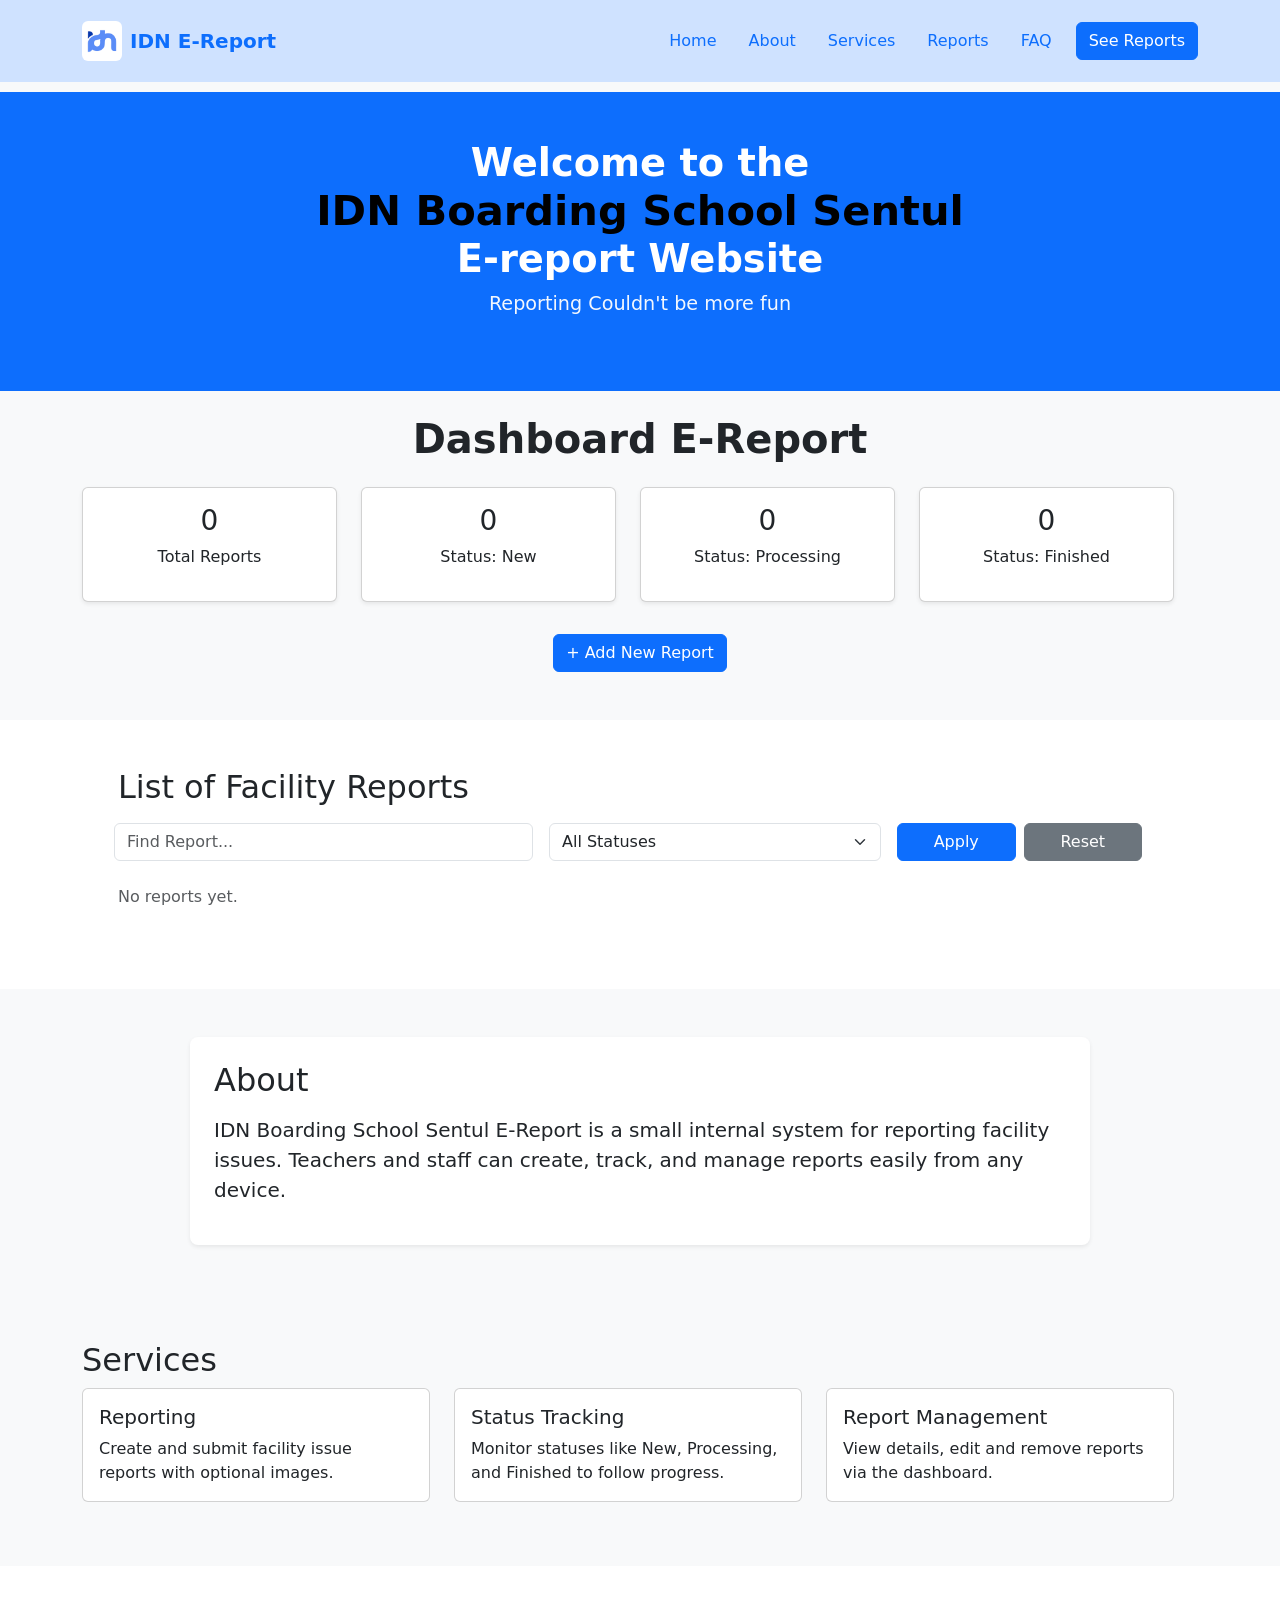
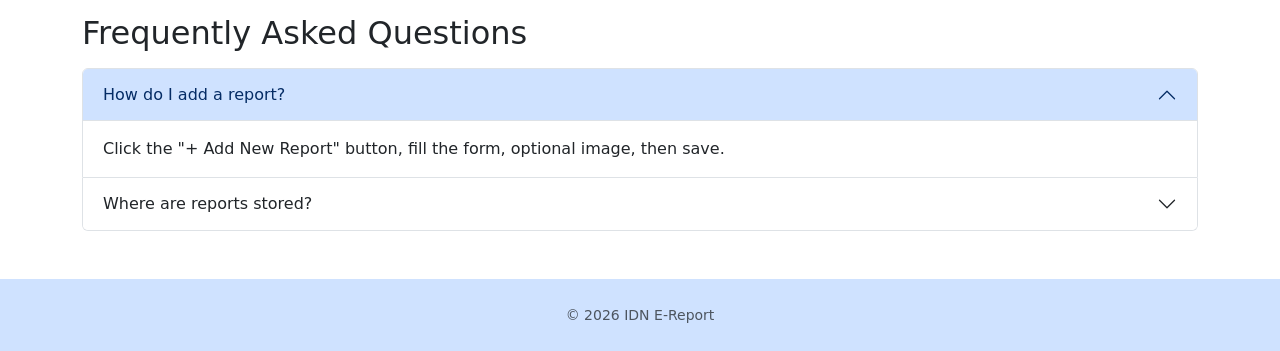
<file: index.html>
<!DOCTYPE html>
<html lang="en">
<head>
  <meta charset="UTF-8" />
  <meta name="viewport" content="width=device-width, initial-scale=1.0"/>
  <title>IDN Boarding School Sentul E-Report</title>

  <!-- Bootstrap (kept as you had) -->
  <link href="https://cdn.jsdelivr.net/npm/bootstrap@5.3.8/dist/css/bootstrap.min.css" rel="stylesheet"
    integrity="sha384-sRIl4kxILFvY47J16cr9ZwB07vP4J8+LH7qKQnuqkuIAvNWLzeN8tE5YBujZqJLB" crossorigin="anonymous">

  <!-- AOS (you used it) -->
  <link href="https://unpkg.com/aos@2.3.1/dist/aos.css" rel="stylesheet">

  <!-- Your stylesheet -->
  <link rel="stylesheet" href="css/style.css">

  <link rel="shortcut icon" href="src/icons/idn.png" type="image/x-icon">
</head>
<body class="bg-light">

  <!-- NAVBAR (links now point to sections for scrolling) -->
  <nav class="navbar navbar-expand-lg bg-primary-subtle py-3 navbar-light fixed-top">
    <div class="container">
      <a href="index.html" class="navbar-brand d-flex align-items-center gap-2">
        <img src="src/icons/idn.png" alt="logo" width="40" class="d-inline-block align-text-top rounded-2">
        <span class="fw-bold text-primary">IDN E-Report</span>
      </a>

      <button class="navbar-toggler" type="button" data-bs-toggle="collapse" data-bs-target="#navbarNav"
        aria-controls="navbarNav" aria-expanded="false" aria-label="Toggle navigation">
        <span class="navbar-toggler-icon"></span>
      </button>

      <div class="collapse navbar-collapse" id="navbarNav">
        <ul class="navbar-nav ms-auto align-items-lg-center gap-3">
          <li class="nav-item"><a class="nav-link text-primary" href="#home">Home</a></li>
          <li class="nav-item"><a class="nav-link text-primary" href="#about">About</a></li>
          <li class="nav-item"><a class="nav-link text-primary" href="#services">Services</a></li>
          <li class="nav-item"><a class="nav-link text-primary" href="#reports">Reports</a></li>
          <li class="nav-item"><a class="nav-link text-primary" href="#faq">FAQ</a></li>
          <li><a href="reports.html" class="btn btn-primary">See Reports</a></li>
        </ul>
      </div>
    </div>
  </nav>

  <!-- MAIN CONTENT-->
  <main style="padding-top: 92px;" id="home">

    <!-- HERO-->
<!-- Hero Section -->
   <section class="py-5 text-center text-white bg-primary">
  <div class="container">
    <div class="heroOne"><h1 class="hero-title">Welcome to the<br><span style="color: rgb(0, 0, 0);">IDN Boarding School Sentul</span><br>E-report Website</h1></div>
    <p class="hero-subtitle mb-4">Reporting Couldn't be more fun</p>
</section>






    <!-- DASHBOARD STATS -->
    <section class="py-4" >
      <div class="container text-center">
        <h1 class="mb-4 fw-bold">Dashboard E-Report</h1>
        <div class="row text-center" id="dashboard-stats">
          <div class="col-6 col-md-3 mb-3">
            <div class="card shadow-sm">
              <div class="card-body">
                <h3 id="totalReports">0</h3>
                <p>Total Reports</p>
              </div>
            </div>
          </div>
          <div class="col-6 col-md-3 mb-3">
            <div class="card shadow-sm">
              <div class="card-body">
                <h3 id="newReports">0</h3>
                <p>Status: New</p>
              </div>
            </div>
          </div>
          <div class="col-6 col-md-3 mb-3">
            <div class="card shadow-sm">
              <div class="card-body">
                <h3 id="processReports">0</h3>
                <p>Status: Processing</p>
              </div>
            </div>
          </div>
          <div class="col-6 col-md-3 mb-3">
            <div class="card shadow-sm">
              <div class="card-body">
                <h3 id="doneReports">0</h3>
                <p>Status: Finished</p>
              </div>
            </div>
          </div>
        </div>
              <div class="container">
        <!-- Centered Add button (replace previous button block) -->
        <div class="add-report-centered">
            <a href="add-report.html" class="btn btn-primary">+ Add New Report</a>
        </div>

        </div>
      </div>
    </section>

 <section id="reports" class="py-5 bg-white">
  <div class="container page-inner">
    <div class="d-flex justify-content-between align-items-center mb-3">
      <h2 class="mb-0">List of Facility Reports</h2>
    </div>

    <div class="row mb-3 reports-filter-row">
      <div class="col-12 col-md-5 mb-2">
        <input type="text" id="searchInput" class="form-control" placeholder="Find Report...">
      </div>
      <div class="col-12 col-md-4 mb-2">
        <select id="filterStatus" class="form-select">
          <option value="">All Statuses</option>
          <option value="New">New</option>
          <option value="Processing">Processing</option>
          <option value="Finished">Finished</option>
        </select>
      </div>
      <div class="col-12 col-md-3 d-flex gap-2 mb-2">
        <button class="btn btn-primary w-100" id="applyFilter">Apply</button>
        <button class="btn btn-secondary w-100" id="clearFilter">Reset</button>
      </div>
    </div>

    <div id="reportList" class="row gy-3"></div>
    <p id="filterStatusInfo" class="text-muted mt-3"></p>
  </div>
</section>


    <!-- ABOUT -->
    <section id="about" class="py-5 bg-light">
  <div class="container">
    <div class="about-box shadow-sm p-4 rounded-3 mx-auto">
      <h2 class="mb-3">About</h2>
      <p class="lead">
        IDN Boarding School Sentul E-Report is a small internal system for reporting
        facility issues. Teachers and staff can create, track, and manage reports easily
        from any device.
      </p>
    </div>
  </div>
</section>

    <!-- SERVICES -->
    <section id="services" class="py-5">
      <div class="container">
        <h2>Services</h2>
        <div class="row">
          <div class="col-md-4 mb-3">
            <div class="card h-100">
              <div class="card-body">
                <h5 class="card-title">Reporting</h5>
                <p class="card-text">Create and submit facility issue reports with optional images.</p>
              </div>
            </div>
          </div>
          <div class="col-md-4 mb-3">
            <div class="card h-100">
              <div class="card-body">
                <h5 class="card-title">Status Tracking</h5>
                <p class="card-text">Monitor statuses like New, Processing, and Finished to follow progress.</p>
              </div>
            </div>
          </div>
          <div class="col-md-4 mb-3">
            <div class="card h-100">
              <div class="card-body">
                <h5 class="card-title">Report Management</h5>
                <p class="card-text">View details, edit and remove reports via the dashboard.</p>
              </div>
            </div>
          </div>
        </div>
      </div>
    </section>

    <!-- FAQ -->
    <section id="faq" class="py-5 bg-white">
      <div class="container">
        <h2>Frequently Asked Questions</h2>
        <div class="accordion mt-3" id="faqAccordion">
          <div class="accordion-item">
            <h2 class="accordion-header" id="faqOne">
              <button class="accordion-button" type="button" data-bs-toggle="collapse" data-bs-target="#collapseOne"
                aria-expanded="true" aria-controls="collapseOne">
                How do I add a report?
              </button>
            </h2>
            <div id="collapseOne" class="accordion-collapse collapse show" aria-labelledby="faqOne" data-bs-parent="#faqAccordion">
              <div class="accordion-body">Click the "+ Add New Report" button, fill the form, optional image, then save.</div>
            </div>
          </div>

          <div class="accordion-item">
            <h2 class="accordion-header" id="faqTwo">
              <button class="accordion-button collapsed" type="button" data-bs-toggle="collapse" data-bs-target="#collapseTwo"
                aria-expanded="false" aria-controls="collapseTwo">
                Where are reports stored?
              </button>
            </h2>
            <div id="collapseTwo" class="accordion-collapse collapse" aria-labelledby="faqTwo" data-bs-parent="#faqAccordion">
              <div class="accordion-body">Reports are stored in the browser's localStorage for this demo app.</div>
            </div>
          </div>

          <!-- add more faqs as needed -->
        </div>
      </div>
    </section>

    <!-- Footer -->
    <footer class="py-4 bg-primary-subtle text-center">
      <div class="container">
        <small class="text-muted">&copy; <span id="year"></span> IDN E-Report</small>
      </div>
    </footer>

  </main>

  <!-- SCRIPTS -->
  <script>
    // Smooth scrolling for internal navigation
    document.querySelectorAll('a[href^="#"]').forEach(anchor => {
      anchor.addEventListener('click', function (e) {
        // preserve default for external or empty hrefs
        const href = this.getAttribute('href');
        if (!href || href === '#') return;
        e.preventDefault();
        const target = document.querySelector(href);
        if (target) target.scrollIntoView({ behavior: 'smooth', block: 'start' });
      });
    });

    // small: update footer year
    document.getElementById('year').textContent = new Date().getFullYear();
  </script>

  <!-- Your scripts (updated main.js) -->
  <script src="js/main.js"></script>

  <!-- student form script (for add-report page) -->
  <script src="js/students.js"></script>

  <script>
    // Dashboard update function — fixed variable names
    function updateDashboard() {
      const reports = JSON.parse(localStorage.getItem('reports')) || [];
      const total = reports.length;
      const New = reports.filter(r => r.status === "New").length;
      const processing = reports.filter(r => r.status === "Processing" || r.status === "Processed").length;
      const finished = reports.filter(r => r.status === "Finished").length;

      document.getElementById('totalReports').innerText = total;
      document.getElementById('newReports').innerText = New;
      document.getElementById('processReports').innerText = processing;
      document.getElementById('doneReports').innerText = finished;
    }

    updateDashboard();

    // Initialize AOS if present
    if (window.AOS) AOS.init();
  </script>

  <script src="https://unpkg.com/aos@2.3.1/dist/aos.js"></script>
  <script src="https://cdn.jsdelivr.net/npm/bootstrap@5.3.8/dist/js/bootstrap.bundle.min.js"
    integrity="sha384-FKyoEForCGlyvwx9Hj09JcYn3nv7wiPVlz7YYwJrWVcXK/BmnVDxM+D2scQbITxI" crossorigin="anonymous"></script>
</body>
</html>
</file>
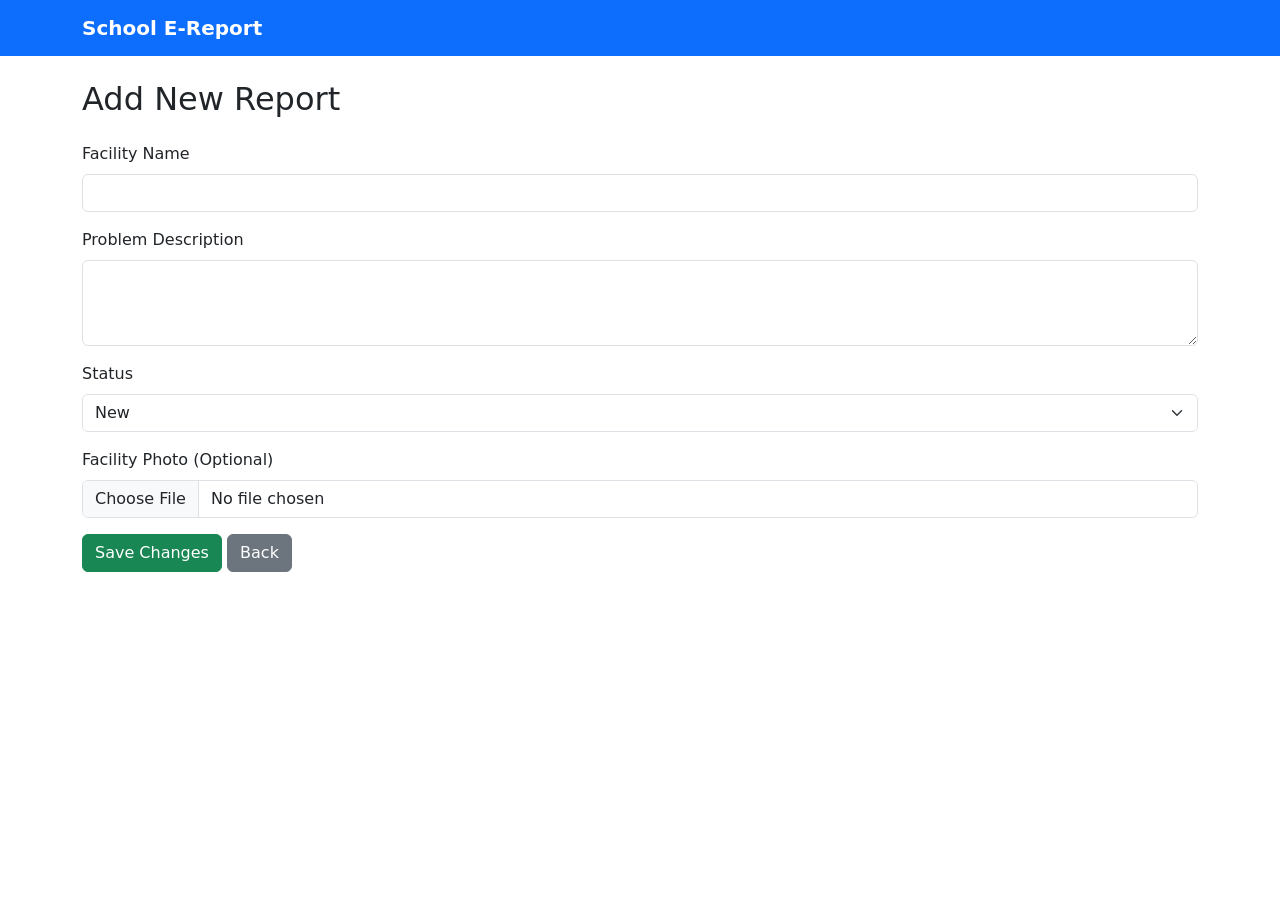
<file: add-report.html>
<!DOCTYPE html>
<html lang="id">
<head>
  <meta charset="UTF-8" />
  <meta name="viewport" content="width=device-width, initial-scale=1.0" />
  <title>Add Report | School E-Report</title>
  <link href="https://cdn.jsdelivr.net/npm/bootstrap@5.3.2/dist/css/bootstrap.min.css" rel="stylesheet">
</head>
<body>
  <nav class="navbar navbar-expand-lg navbar-dark bg-primary">
    <div class="container">
      <a class="navbar-brand fw-bold" href="index.html">School E-Report</a>
    </div>
  </nav>


  <main class="container py-4">
    <h2 class="mb-4">Add New Report</h2>


    <form id="report-form">
      <div class="mb-3">
        <label class="form-label">Facility Name</label>
        <input type="text" class="form-control" id="facilityName" required>
      </div>


      <div class="mb-3">
        <label class="form-label">Problem Description</label>
        <textarea class="form-control" id="description" rows="3" required></textarea>
      </div>


      <div class="mb-3">
        <label class="form-label">Status</label>
        <select id="status" class="form-select" required>
          <option value="New">New</option>
          <option value="Processing">Processing</option>
          <option value="Finished">Finished</option>
        </select>
      </div>
      <!-- 📸 Input Upload Gambar -->
      <div class="mb-3">
        <label class="form-label">Facility Photo (Optional)</label>
        <input type="file" class="form-control" id="imageInput" accept="image/*">
      </div>


      <button href="reports.html" type="submit" class="btn btn-success">Save Changes</button>
      <a href="reports.html" class="btn btn-secondary">Back</a>
    </form>
  </main>

  <script src="js/students.js"></script>

</body>
</html>
</file>
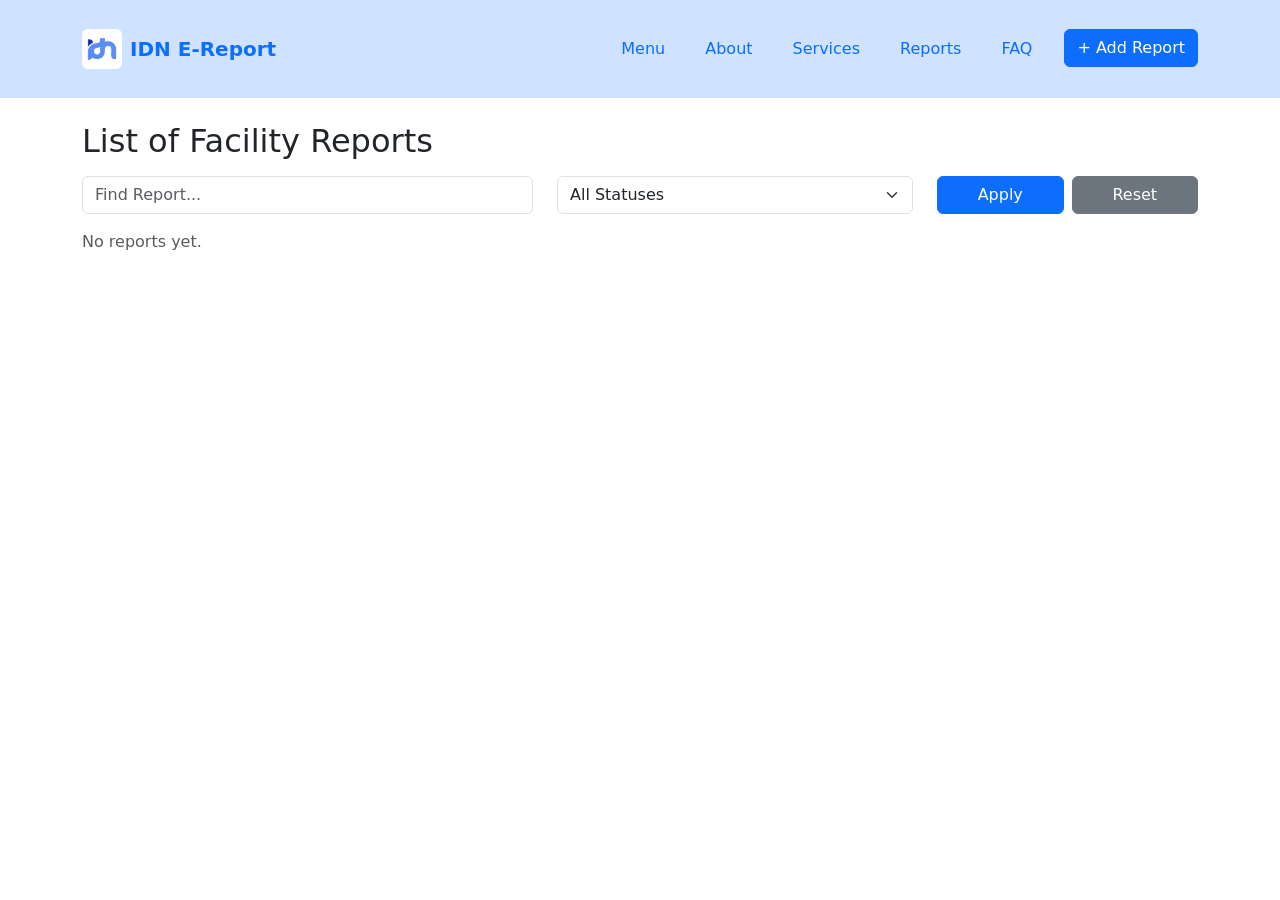
<file: edit-report.html>
<!DOCTYPE html>
<html lang="id">
<head>
  <meta charset="UTF-8" />
  <meta name="viewport" content="width=device-width, initial-scale=1.0" />
  <title>Edit Report | School E-Report</title>
  <link href="https://cdn.jsdelivr.net/npm/bootstrap@5.3.2/dist/css/bootstrap.min.css" rel="stylesheet">
</head>
<body>
  <nav class="navbar navbar-expand-lg navbar-dark bg-primary">
    <div class="container">
      <a class="navbar-brand fw-bold" href="index.html">E-Report Sekolah</a>
    </div>
  </nav>


  <main class="container py-4">
    <h2 class="mb-4">Edit Report</h2>


    <form id="edit-form">
      <div class="mb-3">
        <label class="form-label">Facility Name</label>
        <input type="text" class="form-control" id="facilityName" required>
      </div>


      <div class="mb-3">
        <label class="form-label">Problem Description</label>
        <textarea class="form-control" id="description" rows="3" required></textarea>
      </div>


      <div class="mb-3">
        <label class="form-label">Status</label>
        <select id="status" class="form-select" required>
          <option value="New">New</option>
          <option value="Processed">Processed</option>
          <option value="Finished">Finished</option>
        </select>
      </div>


      <button href="reports.html" type="submit" class="btn btn-success">Save Changes</button>
      <a href="reports.html" class="btn btn-secondary">Cancel</a>
    </form>
  </main>

  <script >    
    const params = new URLSearchParams(window.location.search);
    const id = parseInt(params.get('id'));


    const reports = JSON.parse(localStorage.getItem('reports')) || [];
    const report = reports.find(r => r.id === id);


    if (!report) {
      alert('No reports found!');
      window.location.href = 'reports.html';
    }


    // Tampilkan data lama ke form
    document.getElementById('facilityName').value = report.name;
    document.getElementById('description').value = report.description;
    document.getElementById('status').value = report.status;


    document.getElementById('edit-form').addEventListener('submit', function(e) {
      e.preventDefault();


      report.name = document.getElementById('facilityName').value;
      report.description = document.getElementById('description').value;
      report.status = document.getElementById('status').value;


      localStorage.setItem('reports', JSON.stringify(reports));
      alert('Changes successfully saved!');
      window.location.href = 'report-detail.html?id=' + report.id;
    });
    </script>
</body>
</html>
</file>
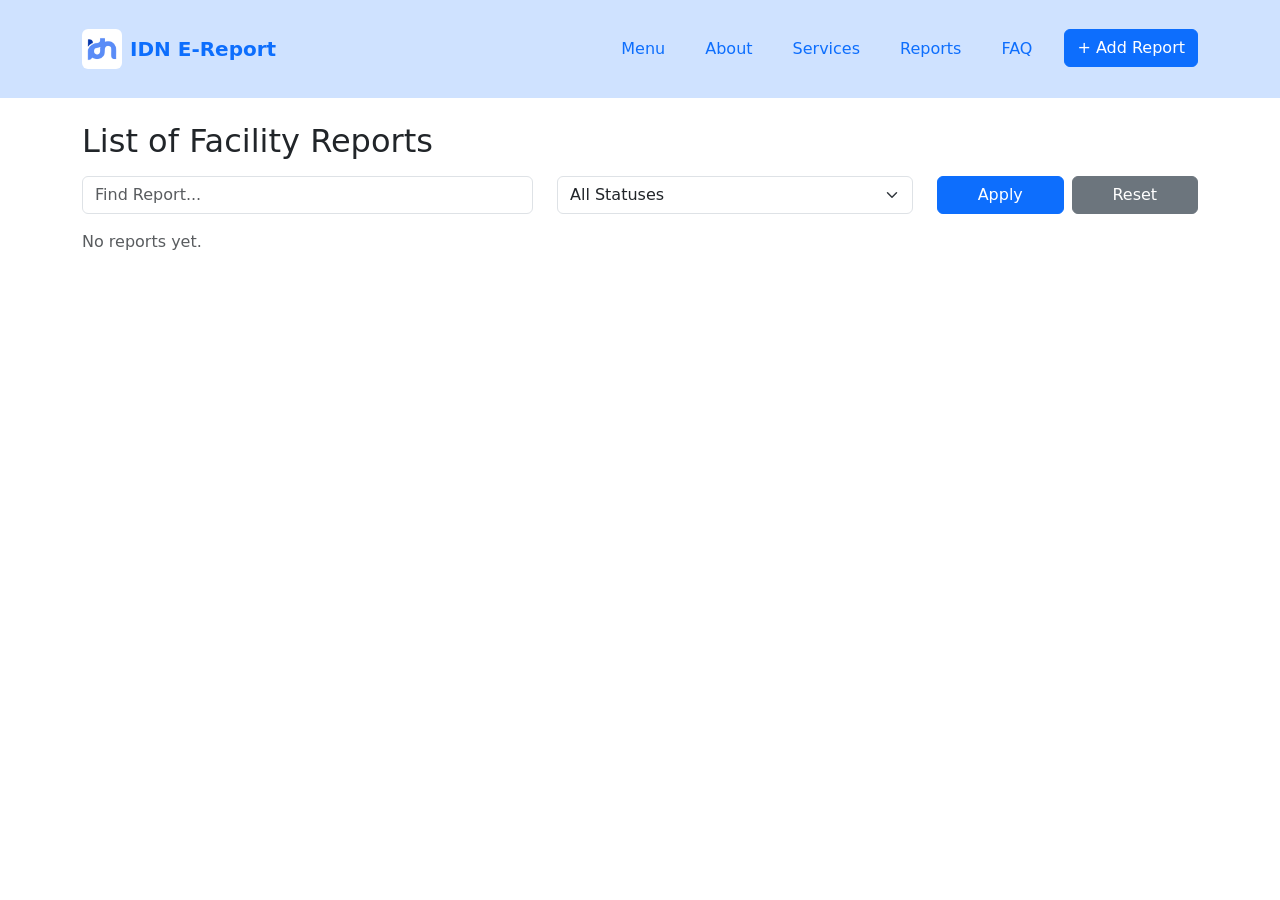
<file: reports.html>
<!DOCTYPE html>
<html lang="en">
<head>
    <meta charset="UTF-8">
    <meta name="viewport" content="width=device-width, initial-scale=1.0">
    <title>Report</title>
    <link href="https://cdn.jsdelivr.net/npm/bootstrap@5.3.8/dist/css/bootstrap.min.css" rel="stylesheet" integrity="sha384-sRIl4kxILFvY47J16cr9ZwB07vP4J8+LH7qKQnuqkuIAvNWLzeN8tE5YBujZqJLB" crossorigin="anonymous">
</head>
<body>
    <!-- Navbar -->
     <nav class="navbar navbar-expand-lg bg-primary-subtle py-4 navbar-light">
      <div class="container">
        <!-- Logo Navbar -->
        <a href="index.html" class="navbar-brand d-flex align-items-center gap-2">
          <img src="src/icons/idn.png" alt="logo" width="40" class="d-inline-block align-text-top rounded-2">
          <span class="fw-bold text-primary">IDN E-Report</span>
        </a>
        <!-- Button Toggler -->
          <button class="navbar-toggler" type="button" data-bs-toggle="collapse" data-bs-target="#navbarNav" aria-controls="navbarNav" aria-expanded="false" aria-label="Toggle navigation">
            <span class="navbar-toggler-icon"></span>
          </button>
        <!-- Link Navbar -->
         <div class="collapse navbar-collapse" id="navbarNav">
           <ul class="navbar-nav ms-auto gap-4 pt-4 pt-lg-0">
            <li class="nav-item">
              <a href="index.html" class="nav-link text-primary">Menu</a>  
            </li>
            <li class="nav-item">
              <a href="#" class="nav-link text-primary">About</a>  
            </li>
            <li class="nav-item">
              <a href="#" class="nav-link text-primary">Services</a>  
            </li>
            <li class="nav-item">
              <a href="#" class="nav-link text-primary">Reports</a>  
            </li>
            <li class="nav-item">
              <a href="#" class="nav-link text-primary">FAQ</a>  
            </li>
            <li>
              <a href="add-report.html" class="btn btn-primary">+ Add Report</a>
            </li>
           </ul>
         </div>
      </div>
     </nav>

    <main class="container my-4">
    <h2 class="mb-3">List of Facility Reports</h2>
    <div class="row mb-3">
  <div class="col-md-5">
    <input type="text" id="searchInput" class="form-control" placeholder="Find Report...">
  </div>
  <div class="col-md-4">
    <select id="filterStatus" class="form-select">
      <option value="">All Statuses</option>
      <option value="New">New</option>
      <option value="Processed">Processed</option>
      <option value="Finished">Finished</option>
    </select>
  </div>
  <div class="col-md-3 d-flex gap-2">
    <button class="btn btn-primary w-100" id="applyFilter">Apply</button>
    <button class="btn btn-secondary w-100" id="clearFilter">Reset</button>
  </div>
</div>


    <div id="reportList" class="row gy-3"></div>
    
    <p id="filterStatusInfo" class="text-muted"></p>


  </main>




  <script src="js/main.js"></script>

    <script src="https://cdn.jsdelivr.net/npm/bootstrap@5.3.8/dist/js/bootstrap.bundle.min.js" integrity="sha384-FKyoEForCGlyvwx9Hj09JcYn3nv7wiPVlz7YYwJrWVcXK/BmnVDxM+D2scQbITxI" crossorigin="anonymous"></script>
</body>
</html>
</file>
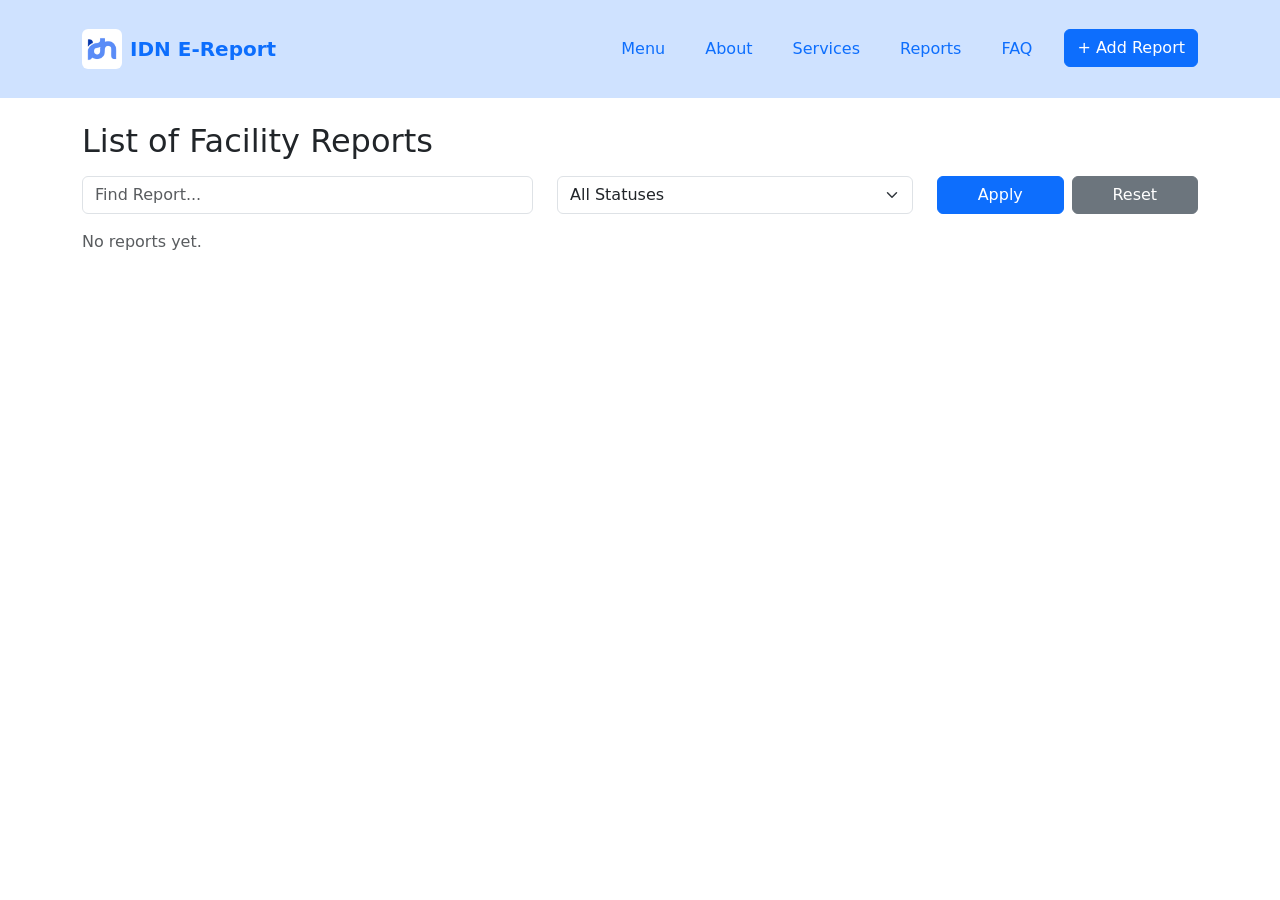
<file: services.html>
<!DOCTYPE html>
<html lang="id">
<head>
  <meta charset="UTF-8" />
  <meta name="viewport" content="width=device-width, initial-scale=1.0" />
  <title>Edit Report | School E-Report</title>
  <link href="https://cdn.jsdelivr.net/npm/bootstrap@5.3.2/dist/css/bootstrap.min.css" rel="stylesheet">
</head>
<body>
  <nav class="navbar navbar-expand-lg navbar-dark bg-primary">
    <div class="container">
      <a class="navbar-brand fw-bold" href="index.html">School E-Report</a>
    </div>
  </nav>


  <main class="container py-4">
    <h2 class="mb-4">Edit Report</h2>


    <form id="edit-form">
      <div class="mb-3">
        <label class="form-label">Facility Name</label>
        <input type="text" class="form-control" id="facilityName" required>
      </div>


      <div class="mb-3">
        <label class="form-label">Problem Description</label>
        <textarea class="form-control" id="description" rows="3" required></textarea>
      </div>


      <div class="mb-3">
        <label class="form-label">Status</label>
        <select id="status" class="form-select" required>
          <option value="New">New</option>
          <option value="Processing">Processing</option>
          <option value="Finished">Finished</option>
        </select>
      </div>
      <button type="submit" class="btn btn-success">Save Changes</button>
      <a href="reports.html" class="btn btn-secondary">Cancel</a>
    </form>
  </main>


  <script>
    const params = new URLSearchParams(window.location.search);
    const id = parseInt(params.get('id'));


    const reports = JSON.parse(localStorage.getItem('reports')) || [];
    const report = reports.find(r => r.id === id);


    if (!report) {
      alert('No reports found!');
      window.location.href = 'reports.html';
    }


    // Tampilkan data lama ke form
    document.getElementById('facilityName').value = report.name;
    document.getElementById('description').value = report.description;
    document.getElementById('status').value = report.status;


    document.getElementById('edit-form').addEventListener('submit', function(e) {
      e.preventDefault();


      report.name = document.getElementById('facilityName').value;
      report.description = document.getElementById('description').value;
      report.status = document.getElementById('status').value;


      localStorage.setItem('reports', JSON.stringify(reports));
      alert('Changes successfully saved!');
      window.location.href = 'report-detail.html?id=' + report.id;
    });
  </script>
</body>
</html>
</file>
<file: css/style.css>
/* --- general tweaks --- */
body {
  font-family: system-ui, "Segoe UI", Roboto, "Helvetica Neue", Arial;
}

html, body {
    overflow-x: hidden;
}
/* hero button (the one you shared in the screenshot) */
.btnHeroAdd {
  color: #000;
  background-color: #fff;
  border: 2px solid #fff; /* white border on blue hero */
  border-radius: 20px;
  padding: 0.7rem 1.2rem;
  width: auto;
  text-decoration: none;
  display: inline-block;
  transition: background-color .25s, color .25s, transform .12s;
  font-weight: 600;
}
.btnHeroAdd:hover {
  color: #fff;
  background-color: #000;
  border-color: #000;
  transform: translateY(-2px);
}

/* Hero title tweaks */
.hero-title {
  font-size: 1.6rem;
}
.hero-subtitle {
  opacity: 0.95;
}

/* Make sure hero image is responsive and does not overflow */
#home img {
  max-width: 100%;
  height: auto;
  border-radius: 8px;
}

/* Reports card text truncation */
.card-text.text-truncate {
  display: -webkit-box;
  -webkit-line-clamp: 2;
  -webkit-box-orient: vertical;
  overflow: hidden;
}

/* small screens adjustments */
@media (max-width: 767px) {
  .hero-title {
    font-size: 1.3rem;
  }
  .btnHeroAdd {
    width: 100%;
    text-align: center;
  }
}

/* keep the fixed-top navbar spacing when navbar height changes */
main { scroll-padding-top: 100px; }

/* small utility so cards keep consistent look */
.card-img-top {
  max-height: 180px;
  object-fit: cover;
}
.heroAdd{
    color: white;
    background-color: none;
    border-radius: 20px;
    border: 2px solid white;
    width: 20rem;
    padding: 1rem;
}

* {
    box-sizing: border-box;
}
section, div, img {
    max-width: 100%;
}

/* hero text + image tweaks */
.hero-title {
  font-size: 1.8rem; /* desktop default */
  line-height: 1.05;
}
.hero-subtitle { font-size: 1rem; opacity: 0.95; }

/* hero button */
.btnHeroAdd {
  color: #000;
  background-color: #fff;
  border: 2px solid #fff;
  border-radius: 20px;
  padding: 0.6rem 1.1rem;
  font-weight: 600;
  transition: background-color .25s, color .25s, transform .12s;
}
.btnHeroAdd:hover {
  color: #fff;
  background-color: #000;
  border-color: #000;
  transform: translateY(-2px);
}

/* hero image */
.hero-image {
  max-height: 340px;
  width: 100%;
  object-fit: cover;
}

/* responsive tweaks */
@media (max-width: 767px) {
  .hero-title { font-size: 1.4rem; }
  .hero-subtitle { font-size: .95rem; }
  .btnHeroAdd { width: 100%; text-align:center; }
}

/* --- Layout fixes: spacing + centering --- */

/* Add consistent horizontal padding for wide sections that looked edge-glued */
.page-inner {
  padding-left: 1.25rem;
  padding-right: 1.25rem;
}

/* Larger gutters on wide screens */
@media (min-width: 992px) {
  .page-inner {
    padding-left: 3rem;
    padding-right: 3rem;
  }
}

/* Center the Add New Report button in dashboard area */
.add-report-centered {
  display: flex;
  justify-content: center;   /* centers horizontally */
  margin-top: 1rem;
  margin-bottom: 1.5rem;
}

/* Make sure hero/add button group wraps nicely on small screens */
.hero-buttons {
  display: flex;
  gap: .6rem;
  flex-wrap: wrap;
}

/* Make the filter controls breathe on small screens */
.reports-filter-row .col-md-5,
.reports-filter-row .col-md-4,
.reports-filter-row .col-md-3 {
  padding-left: 0.5rem;
  padding-right: 0.5rem;
}

/* Reduce the horizontal stretch of the filter on small screens */
@media (max-width: 575px) {
  .reports-filter-row .col-md-5,
  .reports-filter-row .col-md-4,
  .reports-filter-row .col-md-3 {
    padding-left: 0.75rem;
    padding-right: 0.75rem;
  }

  .add-report-centered { margin-top: 0.75rem; }
}

/* Prevent any unexpected overflow from long content */
html, body {
  box-sizing: border-box;
  overflow-x: hidden;
}
*,
*::before,
*::after { box-sizing: inherit; }

.about-box {
  background: #ffffff;
  max-width: 900px;
  border-radius: 15px;
  padding: 2rem;
}

.hero-bg-section {
  background-image: url('src/hero/hero-image.png'); /* set correct path */
  background-size: cover;
  background-position: center;
  background-repeat: no-repeat;
  min-height: 340px; /* controls hero height */
  display: flex;
  align-items: center;
  color: #fff;
  padding-top: 2.5rem;
  padding-bottom: 2.5rem;
}

/* ensure text stays readable on image */
.hero-bg-section::before{
  content: "";
  position: absolute;
  inset: 0;
  background: rgba(13,110,253,0.20); /* subtle overlay */
  pointer-events: none;
}
.hero-bg-section .container { position: relative; z-index: 2; }

@media (max-width:767px) {
  .hero-bg-section { min-height: 220px; padding-top: 1.2rem; padding-bottom: 1.2rem; }
}

/* HERO TEXT RESPONSIVE SIZING */
.hero-title {
    font-weight: 700;
    line-height: 1.2;
    margin-bottom: .5rem;
}

/* Default desktop sizes */
.hero-title { font-size: 2.4rem; }      /* Main heading */
.hero-title span { font-size: 2.6rem; } /* Middle line can be slightly bigger */
.hero-subtitle { font-size: 1.2rem; }

/* Tablet (medium screens) */
@media (max-width: 992px) {
    .hero-title { font-size: 2rem; }
    .hero-title span { font-size: 2.2rem; }
    .hero-subtitle { font-size: 1.05rem; }
}

/* Mobile (phones) */
@media (max-width: 576px) {
    .hero-title { font-size: 1.55rem; }
    .hero-title span { font-size: 1.6rem; }
    .hero-subtitle { font-size: .95rem; }
}
</file>
